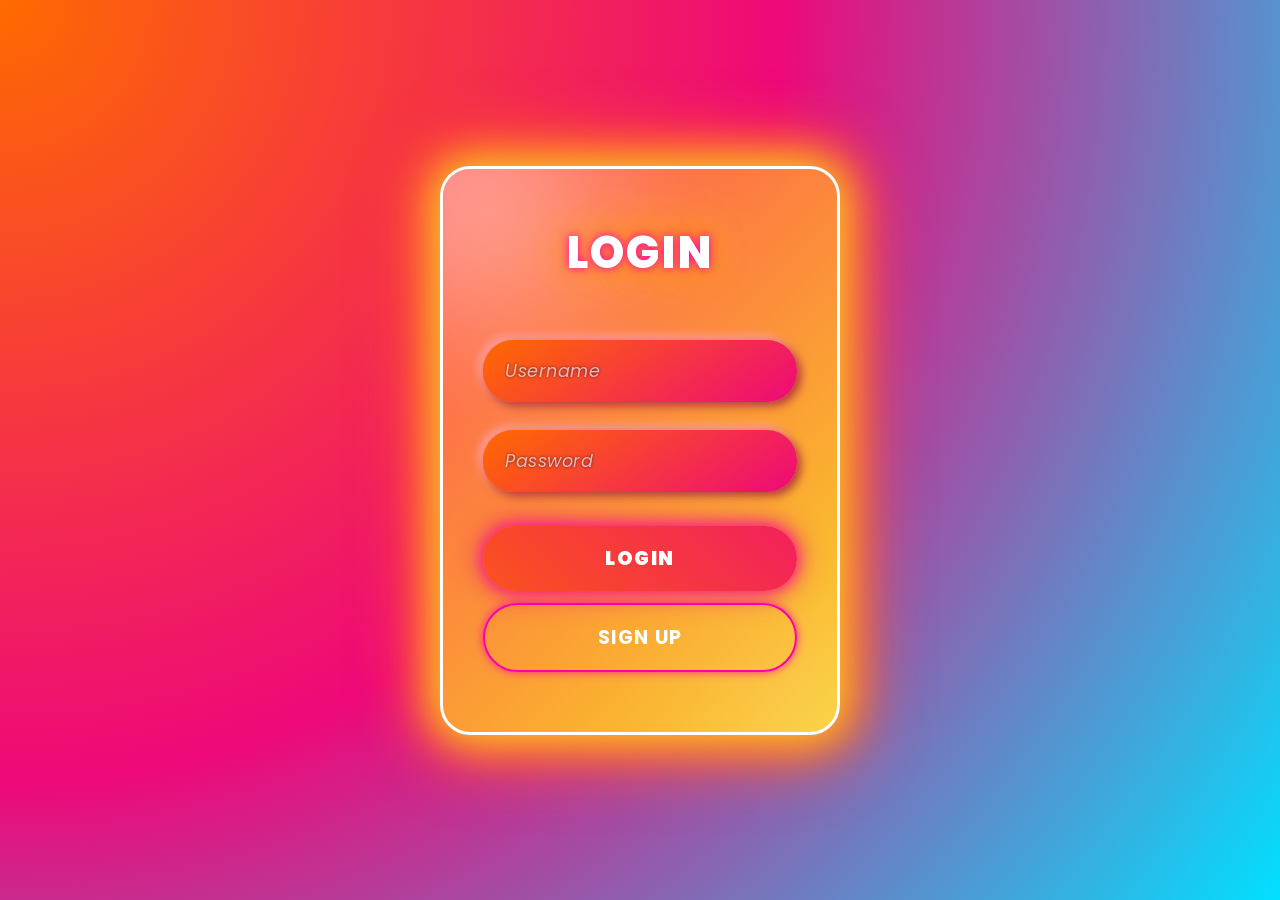
<file: index.html>
<!DOCTYPE html>
<html lang="en">
<head>
  <meta charset="UTF-8" />
  <meta name="viewport" content="width=device-width, initial-scale=1" />
  <title>Login & Signup</title>
  <style>
    /* Import a trendy font */
    @import url('https://fonts.googleapis.com/css2?family=Poppins:wght@400;600&display=swap');

    /* Reset & base */
    * {
      box-sizing: border-box;
      margin: 0; padding: 0;
      font-family: 'Poppins', sans-serif;
    }

    body {
      min-height: 100vh;
      background: radial-gradient(circle at top left, #ff6a00, #ee0979, #00e0ff);
      display: flex;
      justify-content: center;
      align-items: center;
      padding: 20px;
      color: #fff;
      overflow: hidden;
      animation: backgroundPulse 12s ease-in-out infinite;
    }

    @keyframes backgroundPulse {
      0%, 100% {
        background-position: 0% 50%;
      }
      50% {
        background-position: 100% 50%;
      }
    }

    .form-container {
      background: linear-gradient(135deg, #ff4e50, #f9d423);
      border-radius: 30px;
      box-shadow:
        0 0 40px 5px #f9d423,
        0 0 70px 10px #ff4e50;
      width: 400px;
      max-width: 95vw;
      padding: 50px 40px 60px;
      position: relative;
      overflow: hidden;
      border: 3px solid #fff;
      filter: drop-shadow(0 0 10px #ff6a00cc);
      animation: pulseGlow 3s ease-in-out infinite alternate;
    }

    @keyframes pulseGlow {
      0% {
        box-shadow:
          0 0 20px 3px #f9d423,
          0 0 40px 8px #ff4e50;
      }
      100% {
        box-shadow:
          0 0 40px 8px #f9d423,
          0 0 70px 15px #ff4e50;
      }
    }

    /* Floating colorful blobs */
    .form-container::before, .form-container::after {
      content: '';
      position: absolute;
      border-radius: 50%;
      filter: blur(80px);
      opacity: 0.5;
      animation: float 10s ease-in-out infinite;
      z-index: 0;
      mix-blend-mode: screen;
    }
    .form-container::before {
      width: 250px; height: 250px;
      background: #00ffea;
      top: -100px; left: -100px;
      animation-delay: 0s;
      transform-origin: center;
    }
    .form-container::after {
      width: 180px; height: 180px;
      background: #ff00a8;
      bottom: -90px; right: -70px;
      animation-delay: 5s;
      transform-origin: center;
    }
    @keyframes float {
      0%, 100% { transform: translateY(0) rotate(0deg); }
      50% { transform: translateY(25px) rotate(20deg); }
    }

    h2 {
      text-align: center;
      font-weight: 800;
      font-size: 2.8rem;
      margin-bottom: 40px;
      color: #fff;
      text-shadow:
        0 0 10px #ff00a8,
        0 0 30px #ff6a00,
        0 0 50px #f9d423;
      position: relative;
      z-index: 1;
      letter-spacing: 2px;
      text-transform: uppercase;
      user-select: none;
    }

    input {
      width: 100%;
      padding: 18px 22px;
      margin: 14px 0;
      border-radius: 30px;
      border: none;
      font-size: 1.1rem;
      font-weight: 600;
      background: linear-gradient(145deg, #ff6a00, #ee0979);
      color: #fff;
      box-shadow:
        4px 4px 10px #b43c3c,
        -4px -4px 10px #ff9f9f;
      transition: all 0.4s ease;
      position: relative;
      z-index: 1;
      text-shadow: 0 0 3px #000000aa;
      letter-spacing: 0.5px;
      outline: none;
    }

    input::placeholder {
      color: #ffdae3cc;
      font-weight: 400;
      font-style: italic;
    }

    input:focus {
      background: linear-gradient(145deg, #ee0979, #ff6a00);
      box-shadow:
        0 0 10px 3px #ff00a8,
        inset 0 0 5px 2px #fff;
      color: #fff;
      outline: none;
      transform: scale(1.05);
    }

    button {
      width: 100%;
      padding: 18px 0;
      margin-top: 20px;
      border-radius: 40px;
      border: none;
      font-weight: 900;
      font-size: 1.2rem;
      cursor: pointer;
      color: #fff;
      background: linear-gradient(45deg, #ff6a00, #ee0979, #ff00a8);
      background-size: 400% 400%;
      box-shadow:
        0 0 15px #ff00a8cc,
        0 0 30px #ee0979cc;
      transition: all 0.5s ease;
      position: relative;
      z-index: 1;
      animation: gradientShift 6s ease infinite;
      text-transform: uppercase;
      letter-spacing: 1.5px;
      user-select: none;
    }

    button:hover {
      animation-play-state: paused;
      background-position: 100% 0;
      box-shadow:
        0 0 25px #ff00a8ee,
        0 0 50px #ff6a00ee;
      transform: translateY(-6px) scale(1.05);
    }

    @keyframes gradientShift {
      0% {background-position: 0% 50%;}
      50% {background-position: 100% 50%;}
      100% {background-position: 0% 50%;}
    }

    button + button {
      background: transparent;
      color: #fff;
      margin-top: 12px;
      box-shadow: 0 0 10px #ff00a8cc;
      font-weight: 700;
      border: 2px solid #ff00a8;
      transition: all 0.4s ease;
      animation: none;
      text-transform: uppercase;
      letter-spacing: 1.2px;
    }

    button + button:hover {
      background: #ff00a8;
      box-shadow: 0 0 25px #ff00a8ee;
      transform: translateY(-6px) scale(1.1);
      color: white;
    }

    /* Smooth fade toggle */
    #signupForm, #loginForm {
      position: relative;
      z-index: 2;
    }

    /* Responsive */
    @media (max-width: 420px) {
      .form-container {
        padding: 35px 30px 50px;
        width: 90vw;
      }
      h2 {
        font-size: 2.4rem;
      }
      input {
        padding: 15px 18px;
        font-size: 1rem;
      }
      button {
        padding: 15px 0;
        font-size: 1rem;
      }
    }
  </style>
</head>
<body>

  <div class="form-container">
    <!-- Login Form -->
    <form id="loginForm" method="POST" action="login.php">
      <div id="loginSection">
        <h2>Login</h2>
        <input type="text" name="login_username" placeholder="Username" required />
        <input type="password" name="login_password" placeholder="Password" required />
        <button type="submit">Login</button>
        <button type="button" onclick="showSignup()">Sign Up</button>
      </div>
    </form>

    <!-- Signup Form -->
    <form id="signupForm" method="POST" action="signup.php" style="display: none;">
      <div id="signupSection">
        <h2>Signup</h2>
        <input type="text" name="full_name" placeholder="Full Name" required />
        <input type="text" name="username" placeholder="Username" required />
        <input type="email" name="email" placeholder="Email" required />
        <input type="password" name="password" placeholder="Password" required />
        <input type="text" name="mobile" placeholder="Mobile Number" required />
        <button type="submit">Signup</button>
        <button type="button" onclick="showLogin()">Back to Login</button>
      </div>
    </form>
  </div>

  <script>
    function showSignup() {
      document.getElementById('loginForm').style.display = 'none';
      document.getElementById('signupForm').style.display = 'block';
    }

    function showLogin() {
      document.getElementById('signupForm').style.display = 'none';
      document.getElementById('loginForm').style.display = 'block';
    }

    // Show login on page load if query param is set
    window.onload = function() {
      const urlParams = new URLSearchParams(window.location.search);
      if (urlParams.get('showLogin') === 'true') {
        showLogin();
      }
    };
  </script>

</body>
</html>
</file>
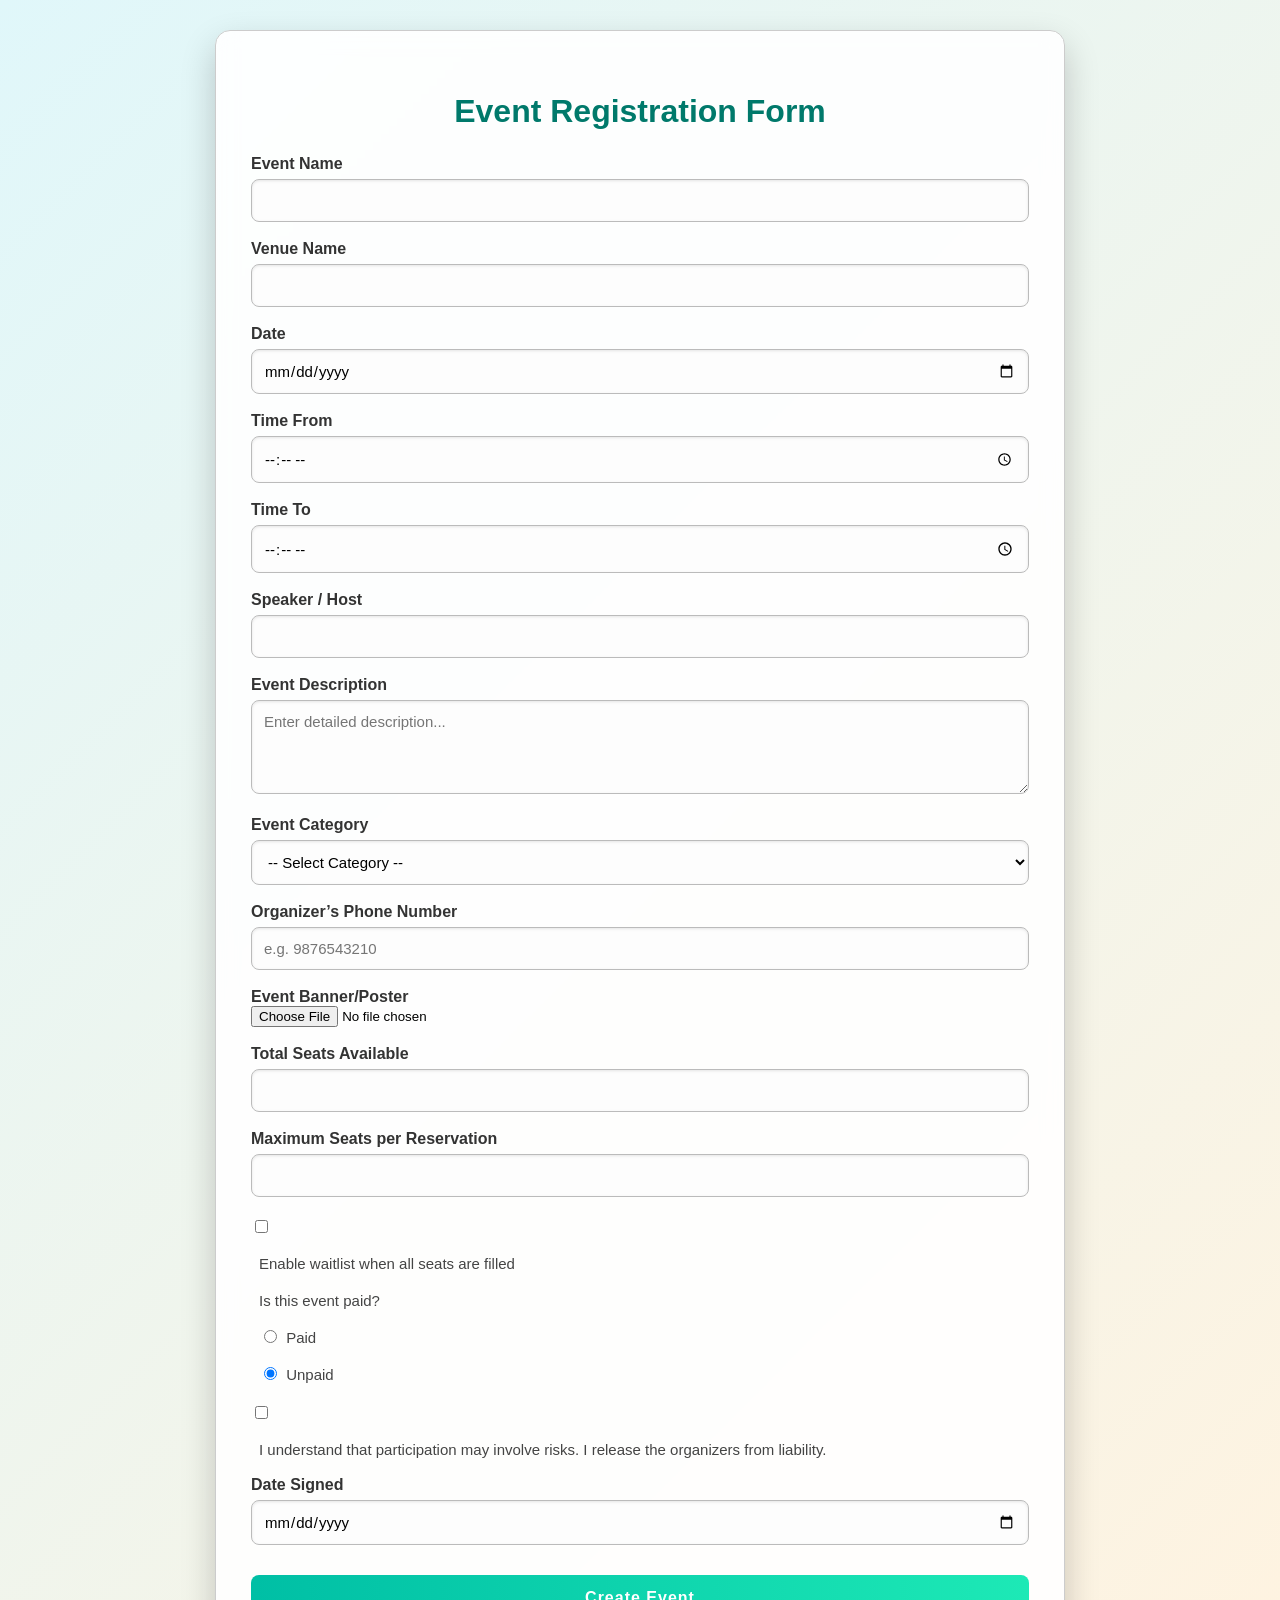
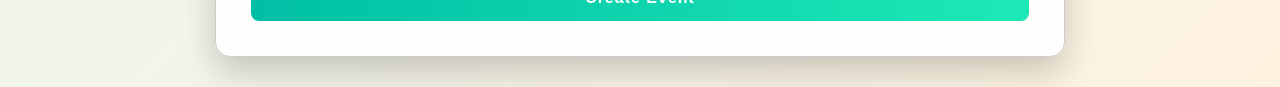
<file: client_event_form.html>
<!DOCTYPE html>
<html lang="en">
<head>
  <meta charset="UTF-8" />
  <meta name="viewport" content="width=device-width, initial-scale=1.0"/>
  <title>Event Registration Form</title>
  <style>
    /* Global Styling */
    * {
      box-sizing: border-box;
      font-family: 'Segoe UI', Tahoma, Geneva, Verdana, sans-serif;
      transition: all 0.3s ease-in-out;
    }

    body {
      margin: 0;
      background: linear-gradient(135deg, #e0f7fa, #fff3e0);
      padding: 30px;
    }

    .form-container {
      max-width: 850px;
      background: rgba(255, 255, 255, 0.9);
      backdrop-filter: blur(10px);
      padding: 35px;
      margin: auto;
      border-radius: 15px;
      box-shadow: 0 15px 35px rgba(0, 0, 0, 0.2);
      border: 1px solid #ccc;
    }

    h2 {
      text-align: center;
      color: #00796b;
      font-size: 32px;
      margin-bottom: 25px;
    }

    label {
      display: block;
      margin-top: 18px;
      font-weight: 600;
      color: #333;
    }

    input[type="text"],
    input[type="email"],
    input[type="tel"],
    input[type="date"],
    input[type="time"],
    input[type="number"],
    textarea,
    select {
      width: 100%;
      padding: 12px;
      margin-top: 6px;
      border: 1px solid #bbb;
      border-radius: 8px;
      font-size: 15px;
      background: #fdfdfd;
      box-shadow: inset 0 1px 3px rgba(0,0,0,0.1);
    }

    input:focus,
    textarea:focus,
    select:focus {
      border-color: #4db6ac;
      outline: none;
      box-shadow: 0 0 6px rgba(77, 182, 172, 0.5);
    }

    textarea {
      resize: vertical;
    }

    .checkbox-container,
    .radio-container {
      margin-top: 20px;
    }

    .checkbox-container label,
    .radio-container label {
      font-weight: normal;
      margin-left: 8px;
      color: #444;
      font-size: 15px;
    }

    .radio-container label input {
      margin-right: 5px;
    }

    .submit-btn {
      background: linear-gradient(90deg, #00bfa5, #1de9b6);
      color: white;
      padding: 14px 25px;
      border: none;
      border-radius: 8px;
      cursor: pointer;
      margin-top: 30px;
      width: 100%;
      font-size: 16px;
      font-weight: bold;
      letter-spacing: 1px;
    }

    .submit-btn:hover {
      background: linear-gradient(90deg, #00796b, #00bfa5);
      transform: translateY(-2px);
      box-shadow: 0 5px 15px rgba(0,0,0,0.1);
    }

    #otherCategoryField,
    #priceField {
      display: none;
      margin-top: 12px;
    }

    /* Responsive Enhancements */
    @media (max-width: 600px) {
      .form-container {
        padding: 20px;
      }

      h2 {
        font-size: 24px;
      }
    }
  </style>
</head>
<body>
  <div class="form-container">
    <h2>Event Registration Form</h2>
    <form action="submit_event.php" method="POST" enctype="multipart/form-data">

      <label for="event_name">Event Name</label>
      <input type="text" name="event_name" required>

      <label for="venue">Venue Name</label>
      <input type="text" name="venue" required>

      <label for="event_date">Date</label>
      <input type="date" name="event_date" required>

      <label for="start_time">Time From</label>
      <input type="time" name="start_time" required>

      <label for="end_time">Time To</label>
      <input type="time" name="end_time" required>

      <label for="speaker">Speaker / Host</label>
      <input type="text" name="speaker">

      <label for="event_description">Event Description</label>
      <textarea name="event_description" rows="4" placeholder="Enter detailed description..." required></textarea>

      <label for="event_category">Event Category</label>
      <select name="event_category" id="event_category" onchange="showOtherCategory()">
        <option value="">-- Select Category --</option>
        <option value="Technology">Technology</option>
        <option value="Health">Health</option>
        <option value="Education">Education</option>
        <option value="Music">Music</option>
        <option value="Business">Business</option>
        <option value="Others">Others</option>
      </select>

      <div id="otherCategoryField">
        <label for="other_category">Specify Other Category</label>
        <input type="text" name="other_category">
      </div>

      <label for="organizer_phone">Organizer’s Phone Number</label>
      <input type="tel" name="organizer_phone" required pattern="[0-9]{10}" placeholder="e.g. 9876543210">

      <label for="event_poster">Event Banner/Poster</label>
      <input type="file" name="event_poster" accept="image/*" required>

      <label for="total_seats">Total Seats Available</label>
      <input type="number" name="total_seats" min="1" required>

      <label for="max_seats">Maximum Seats per Reservation</label>
      <input type="number" name="max_seats" min="1" required>

      <div class="checkbox-container">
        <input type="checkbox" name="waitlist" value="1" id="waitlist">
        <label for="waitlist">Enable waitlist when all seats are filled</label>
      </div>

      <div class="radio-container">
        <label>Is this event paid?</label>
        <label><input type="radio" name="payment_status" value="paid" onchange="togglePriceField()"> Paid</label>
        <label><input type="radio" name="payment_status" value="unpaid" onchange="togglePriceField()" checked> Unpaid</label>
      </div>

      <div id="priceField">
        <label for="event_price">Event Price (in ₹)</label>
        <input type="number" name="event_price" id="event_price" min="1" step="0.01" placeholder="Enter price">
      </div>

      <div class="checkbox-container">
        <input type="checkbox" name="terms" id="terms" required>
        <label for="terms">I understand that participation may involve risks. I release the organizers from liability.</label>
      </div>

      <label for="date_signed">Date Signed</label>
      <input type="date" name="date_signed" required>

      <button type="submit" class="submit-btn">Create Event</button>
    </form>
  </div>

  <script>
    function showOtherCategory() {
      const categorySelect = document.getElementById('event_category');
      const otherField = document.getElementById('otherCategoryField');
      otherField.style.display = categorySelect.value === 'Others' ? 'block' : 'none';
    }

    function togglePriceField() {
      const paymentStatus = document.querySelector('input[name="payment_status"]:checked').value;
      const priceField = document.getElementById('priceField');
      priceField.style.display = paymentStatus === 'paid' ? 'block' : 'none';
    }

    window.onload = togglePriceField;
  </script>
</body>
</html>
</file>
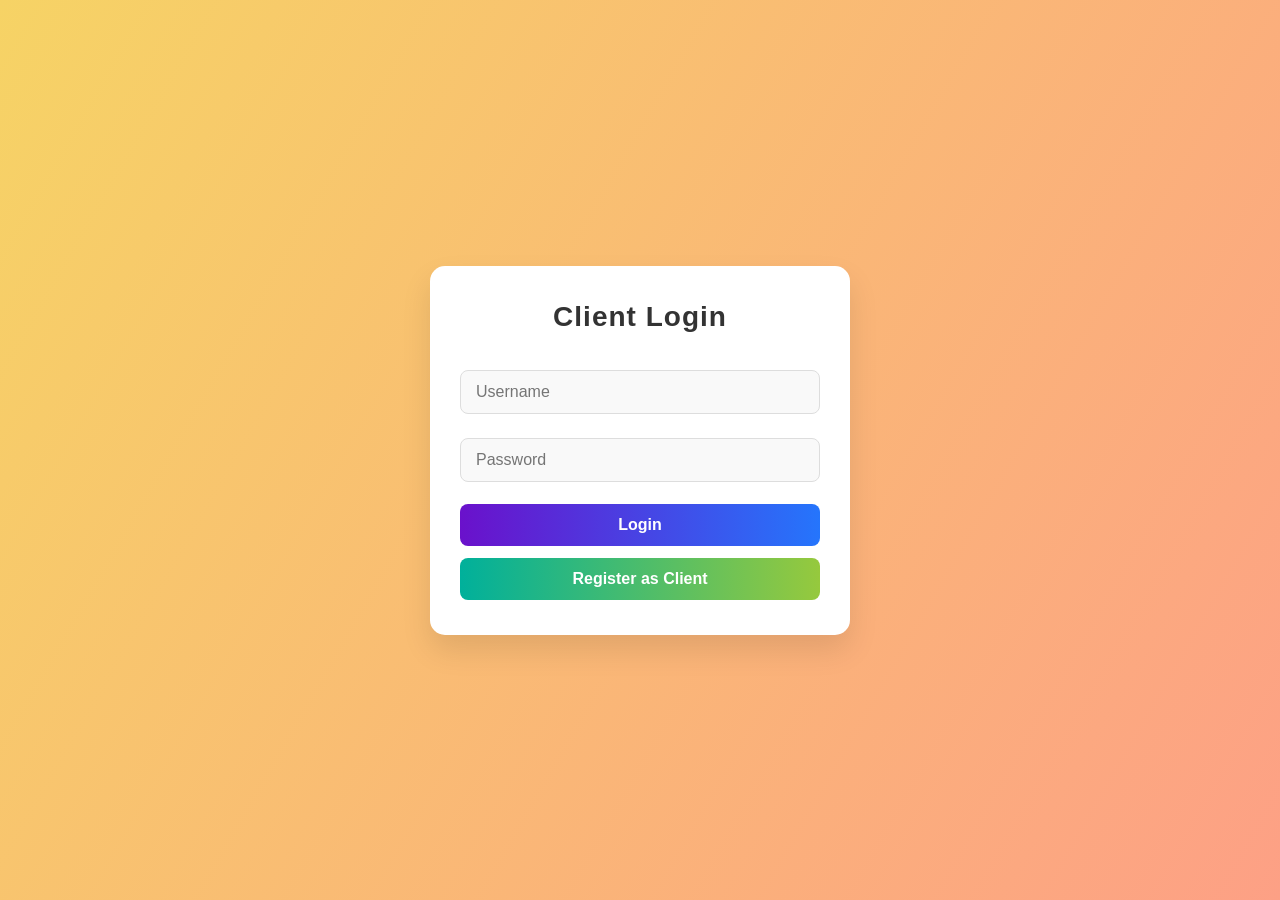
<file: client_login.html>
<!DOCTYPE html>
<html lang="en">
<head>
  <meta charset="UTF-8">
  <title>Client Login</title>
  <style>
    /* Reset and Base */
    * {
      margin: 0;
      padding: 0;
      box-sizing: border-box;
    }

    body {
      font-family: 'Segoe UI', Tahoma, Geneva, Verdana, sans-serif;
      background: linear-gradient(120deg, #f6d365, #fda085);
      min-height: 100vh;
      display: flex;
      align-items: center;
      justify-content: center;
    }

    .form-container {
      width: 100%;
      max-width: 420px;
      background: #ffffff;
      padding: 35px 30px;
      border-radius: 15px;
      box-shadow: 0 15px 30px rgba(0, 0, 0, 0.1);
      transition: all 0.3s ease-in-out;
      position: relative;
    }

    .form-container:hover {
      transform: scale(1.02);
      box-shadow: 0 20px 40px rgba(0, 0, 0, 0.2);
    }

    h2 {
      text-align: center;
      color: #333;
      margin-bottom: 25px;
      font-size: 28px;
      letter-spacing: 1px;
    }

    input {
      width: 100%;
      padding: 12px 15px;
      margin: 12px 0;
      border: 1px solid #ddd;
      border-radius: 8px;
      font-size: 16px;
      background-color: #f9f9f9;
      transition: border 0.3s ease;
    }

    input:focus {
      border-color: #6a11cb;
      outline: none;
      background-color: #fff;
    }

    button {
      width: 100%;
      padding: 12px;
      font-size: 16px;
      font-weight: bold;
      background: linear-gradient(to right, #6a11cb, #2575fc);
      border: none;
      color: #fff;
      border-radius: 8px;
      cursor: pointer;
      transition: background 0.3s ease;
      margin-top: 10px;
    }

    button:hover {
      background: linear-gradient(to right, #2575fc, #6a11cb);
    }

    .link-btn {
      background: linear-gradient(to right, #00b09b, #96c93d);
      margin-top: 12px;
    }

    .link-btn:hover {
      background: linear-gradient(to right, #96c93d, #00b09b);
    }

    a {
      text-decoration: none;
      display: block;
    }

    @media (max-width: 480px) {
      .form-container {
        margin: 20px;
        padding: 25px 20px;
      }
    }
  </style>
</head>
<body>
  <div class="form-container">
    <form method="POST" action="client_login.php">
      <h2>Client Login</h2>
      <input type="text" name="login_username" placeholder="Username" required>
      <input type="password" name="login_password" placeholder="Password" required>
      <button type="submit">Login</button>
      <a href="client_register.html"><button type="button" class="link-btn">Register as Client</button></a>
    </form>
  </div>
</body>
</html>
</file>
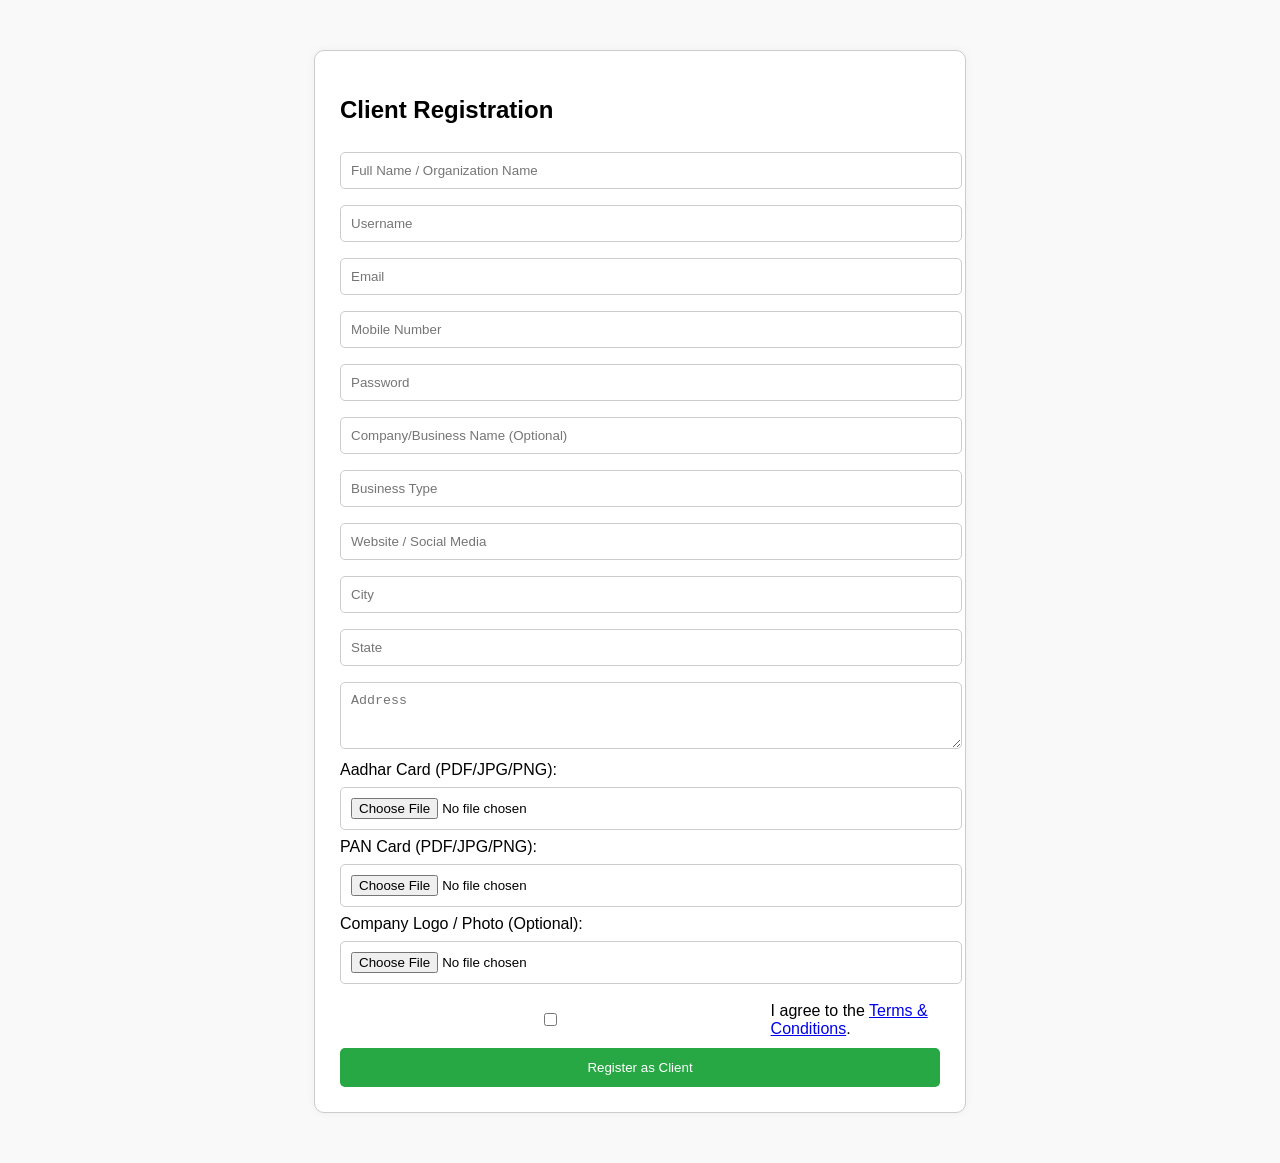
<file: client_register.html>
<!DOCTYPE html>
<html lang="en">
<head>
  <meta charset="UTF-8">
  <title>Client Registration</title>
  <style>
    body {
      font-family: Arial, sans-serif;
      background-color: #f9f9f9;
    }
    .form-container {
      max-width: 600px;
      margin: 50px auto;
      padding: 25px;
      background: #fff;
      border: 1px solid #ccc;
      border-radius: 10px;
      box-shadow: 0 0 10px rgba(0,0,0,0.05);
    }
    input, select, textarea {
      width: 100%;
      padding: 10px;
      margin: 8px 0;
      border: 1px solid #ccc;
      border-radius: 5px;
    }
    button {
      width: 100%;
      padding: 12px;
      background-color: #28a745;
      color: white;
      border: none;
      border-radius: 5px;
      cursor: pointer;
    }
    button:hover {
      background-color: #218838;
    }
    .checkbox-container {
      display: flex;
      align-items: center;
      margin: 10px 0;
    }
    .checkbox-container input[type="checkbox"] {
      margin-right: 10px;
    }
  </style>
  <script>
    function validateForm() {
      const email = document.forms["clientForm"]["email"].value;
      const mobile = document.forms["clientForm"]["mobile"].value;
      const password = document.forms["clientForm"]["password"].value;

      const emailPattern = /^[a-zA-Z0-9._%+-]+@gmail\.com$/;
      const mobilePattern = /^[0-9]{10}$/;
      const passwordPattern = /^(?=.*[A-Za-z])(?=.*\d)(?=.*[@$!%*#?&]).{8,}$/;

      if (!emailPattern.test(email)) {
        alert("Email must be a valid Gmail address (example@gmail.com).");
        return false;
      }
      if (!mobilePattern.test(mobile)) {
        alert("Mobile number must be exactly 10 digits.");
        return false;
      }
      if (!passwordPattern.test(password)) {
        alert("Password must be at least 8 characters long and include letters, numbers, and a special character.");
        return false;
      }
      return true;
    }
  </script>
</head>
<body>
  <div class="form-container">
    <form id="clientForm" name="clientForm" action="client_register.php" method="POST" enctype="multipart/form-data" onsubmit="return validateForm()">
      <h2>Client Registration</h2>

      <input type="text" name="full_name" placeholder="Full Name / Organization Name" required>
      <input type="text" name="username" placeholder="Username" required>
      <input type="email" name="email" placeholder="Email" required>
      <input type="text" name="mobile" placeholder="Mobile Number" required>
      <input type="password" name="password" placeholder="Password" required>

      <input type="text" name="company_name" placeholder="Company/Business Name (Optional)">
      <input type="text" name="business_type" placeholder="Business Type">
      <input type="url" name="website" placeholder="Website / Social Media">

      <input type="text" name="city" placeholder="City">
      <input type="text" name="state" placeholder="State">
      <textarea name="address" placeholder="Address" rows="3"></textarea>

      <label>Aadhar Card (PDF/JPG/PNG):</label>
      <input type="file" name="aadhar" accept=".pdf,.jpg,.jpeg,.png" required>

      <label>PAN Card (PDF/JPG/PNG):</label>
      <input type="file" name="pan" accept=".pdf,.jpg,.jpeg,.png" required>

      <label>Company Logo / Photo (Optional):</label>
      <input type="file" name="photo" accept=".jpg,.jpeg,.png">

      <div class="checkbox-container">
        <input type="checkbox" name="terms" required>
        <label for="terms">I agree to the <a href="Terms.html">Terms & Conditions</a>.</label>
      </div>

      <input type="hidden" name="status" value="pending">
      <button type="submit">Register as Client</button>
    </form>
  </div>
</body>
</html>
</file>
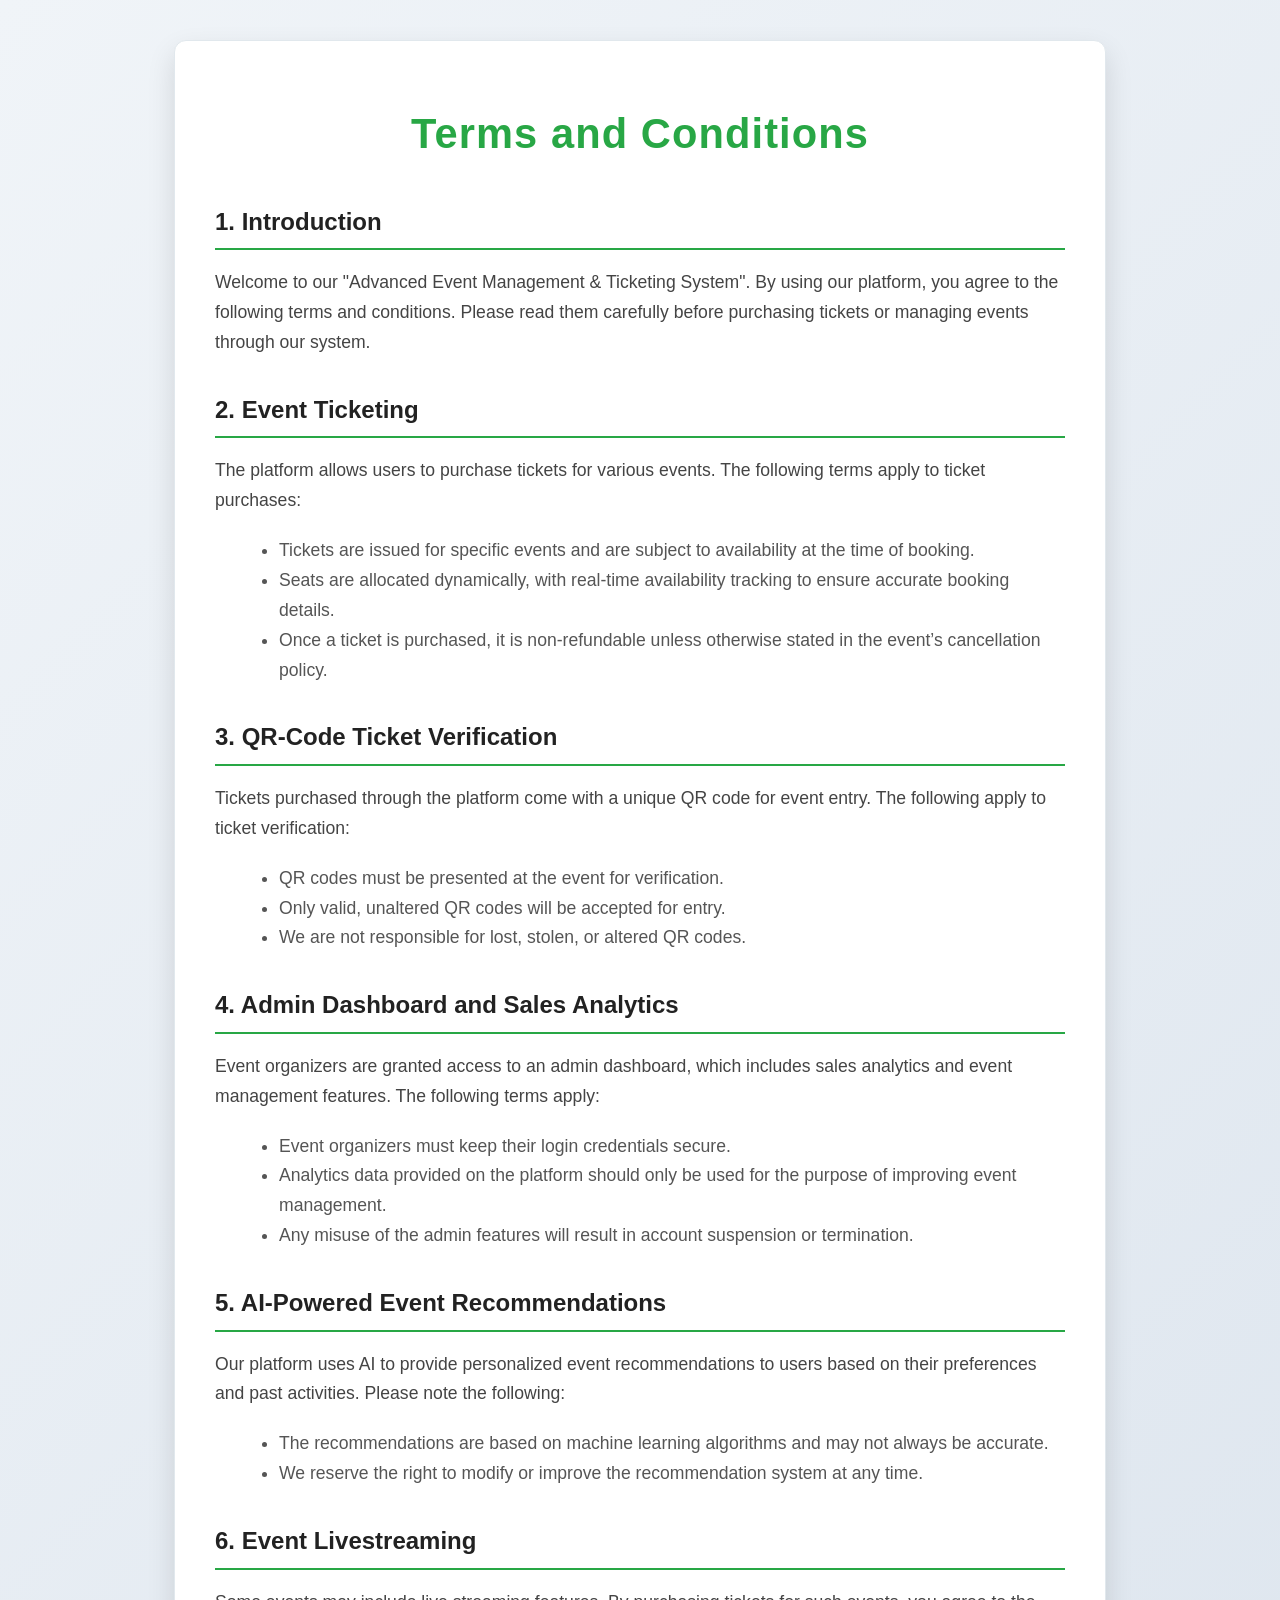
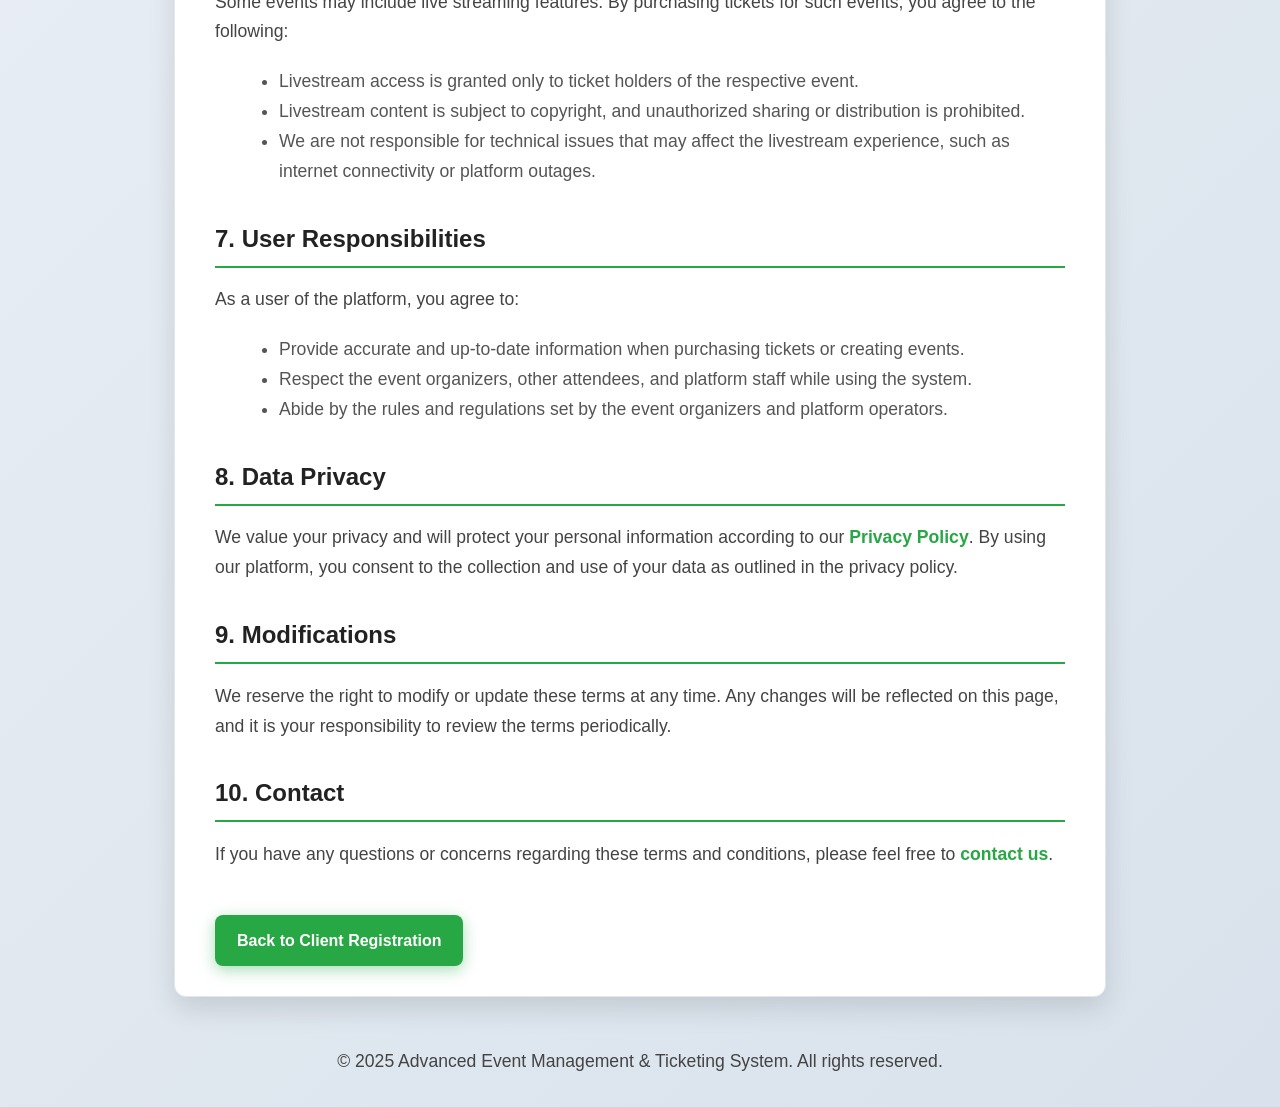
<file: Terms.html>
<!DOCTYPE html>
<html lang="en">
<head>
  <meta charset="UTF-8" />
  <meta name="viewport" content="width=device-width, initial-scale=1" />
  <title>Terms and Conditions - Advanced Event Management & Ticketing System</title>
  <style>
    /* Reset and base */
    body {
      font-family: 'Segoe UI', Tahoma, Geneva, Verdana, sans-serif;
      margin: 0;
      padding: 0;
      background: linear-gradient(135deg, #f0f4f8, #d9e2ec);
      color: #333;
      line-height: 1.7;
      -webkit-font-smoothing: antialiased;
      -moz-osx-font-smoothing: grayscale;
    }

    /* Main container */
    .container {
      max-width: 850px;
      margin: 40px auto;
      padding: 30px 40px;
      background: #fff;
      border-radius: 12px;
      box-shadow: 0 12px 28px rgba(0,0,0,0.12);
      border: 1px solid #e1e8ed;
    }

    /* Headings */
    h1 {
      text-align: center;
      color: #28a745;
      font-weight: 700;
      margin-bottom: 30px;
      letter-spacing: 1.1px;
      font-size: 2.6rem;
    }

    h2 {
      color: #222;
      margin-top: 32px;
      margin-bottom: 16px;
      font-weight: 600;
      border-bottom: 2px solid #28a745;
      padding-bottom: 6px;
      font-size: 1.5rem;
    }

    /* Paragraphs */
    p {
      font-size: 1.1rem;
      margin-bottom: 20px;
      color: #444;
    }

    /* Lists */
    ul {
      list-style-type: disc;
      margin-left: 24px;
      margin-bottom: 24px;
      color: #555;
      font-size: 1.1rem;
    }

    /* Links */
    a {
      color: #28a745;
      text-decoration: none;
      font-weight: 600;
      transition: color 0.3s ease;
    }

    a:hover,
    a:focus {
      color: #19692c;
      text-decoration: underline;
      outline: none;
    }

    /* Back button styled as link */
    .back-button {
      display: inline-block;
      margin-top: 25px;
      padding: 12px 22px;
      background-color: #28a745;
      color: #fff;
      border-radius: 8px;
      font-weight: 600;
      text-align: center;
      text-decoration: none;
      box-shadow: 0 4px 15px rgba(40, 167, 69, 0.4);
      transition: background-color 0.3s ease, box-shadow 0.3s ease;
    }

    .back-button:hover,
    .back-button:focus {
      background-color: #19692c;
      box-shadow: 0 6px 20px rgba(25, 105, 44, 0.6);
      outline: none;
    }

    /* Footer */
    footer {
      text-align: center;
      margin: 50px 0 30px 0;
      font-size: 14px;
      color: #888;
      user-select: none;
    }

    /* Responsive */
    @media (max-width: 600px) {
      .container {
        margin: 20px 15px;
        padding: 25px 20px;
      }
      h1 {
        font-size: 2rem;
      }
      h2 {
        font-size: 1.3rem;
      }
      p, ul {
        font-size: 1rem;
      }
      .back-button {
        width: 100%;
        padding: 14px 0;
      }
    }
  </style>
</head>
<body>

  <div class="container">
    <h1>Terms and Conditions</h1>
    
    <h2>1. Introduction</h2>
    <p>Welcome to our "Advanced Event Management & Ticketing System". By using our platform, you agree to the following terms and conditions. Please read them carefully before purchasing tickets or managing events through our system.</p>

    <h2>2. Event Ticketing</h2>
    <p>The platform allows users to purchase tickets for various events. The following terms apply to ticket purchases:</p>
    <ul>
      <li>Tickets are issued for specific events and are subject to availability at the time of booking.</li>
      <li>Seats are allocated dynamically, with real-time availability tracking to ensure accurate booking details.</li>
      <li>Once a ticket is purchased, it is non-refundable unless otherwise stated in the event’s cancellation policy.</li>
    </ul>

    <h2>3. QR-Code Ticket Verification</h2>
    <p>Tickets purchased through the platform come with a unique QR code for event entry. The following apply to ticket verification:</p>
    <ul>
      <li>QR codes must be presented at the event for verification.</li>
      <li>Only valid, unaltered QR codes will be accepted for entry.</li>
      <li>We are not responsible for lost, stolen, or altered QR codes.</li>
    </ul>

    <h2>4. Admin Dashboard and Sales Analytics</h2>
    <p>Event organizers are granted access to an admin dashboard, which includes sales analytics and event management features. The following terms apply:</p>
    <ul>
      <li>Event organizers must keep their login credentials secure.</li>
      <li>Analytics data provided on the platform should only be used for the purpose of improving event management.</li>
      <li>Any misuse of the admin features will result in account suspension or termination.</li>
    </ul>

    <h2>5. AI-Powered Event Recommendations</h2>
    <p>Our platform uses AI to provide personalized event recommendations to users based on their preferences and past activities. Please note the following:</p>
    <ul>
      <li>The recommendations are based on machine learning algorithms and may not always be accurate.</li>
      <li>We reserve the right to modify or improve the recommendation system at any time.</li>
    </ul>

    <h2>6. Event Livestreaming</h2>
    <p>Some events may include live streaming features. By purchasing tickets for such events, you agree to the following:</p>
    <ul>
      <li>Livestream access is granted only to ticket holders of the respective event.</li>
      <li>Livestream content is subject to copyright, and unauthorized sharing or distribution is prohibited.</li>
      <li>We are not responsible for technical issues that may affect the livestream experience, such as internet connectivity or platform outages.</li>
    </ul>

    <h2>7. User Responsibilities</h2>
    <p>As a user of the platform, you agree to:</p>
    <ul>
      <li>Provide accurate and up-to-date information when purchasing tickets or creating events.</li>
      <li>Respect the event organizers, other attendees, and platform staff while using the system.</li>
      <li>Abide by the rules and regulations set by the event organizers and platform operators.</li>
    </ul>

    <h2>8. Data Privacy</h2>
    <p>We value your privacy and will protect your personal information according to our <a href="#">Privacy Policy</a>. By using our platform, you consent to the collection and use of your data as outlined in the privacy policy.</p>

    <h2>9. Modifications</h2>
    <p>We reserve the right to modify or update these terms at any time. Any changes will be reflected on this page, and it is your responsibility to review the terms periodically.</p>

    <h2>10. Contact</h2>
    <p>If you have any questions or concerns regarding these terms and conditions, please feel free to <a href="contact.html">contact us</a>.</p>
    
    <a href="client_register.html" class="back-button">Back to Client Registration</a>
  </div>

  <footer>
    <p>&copy; 2025 Advanced Event Management & Ticketing System. All rights reserved.</p>
  </footer>

</body>
</html>
</file>
